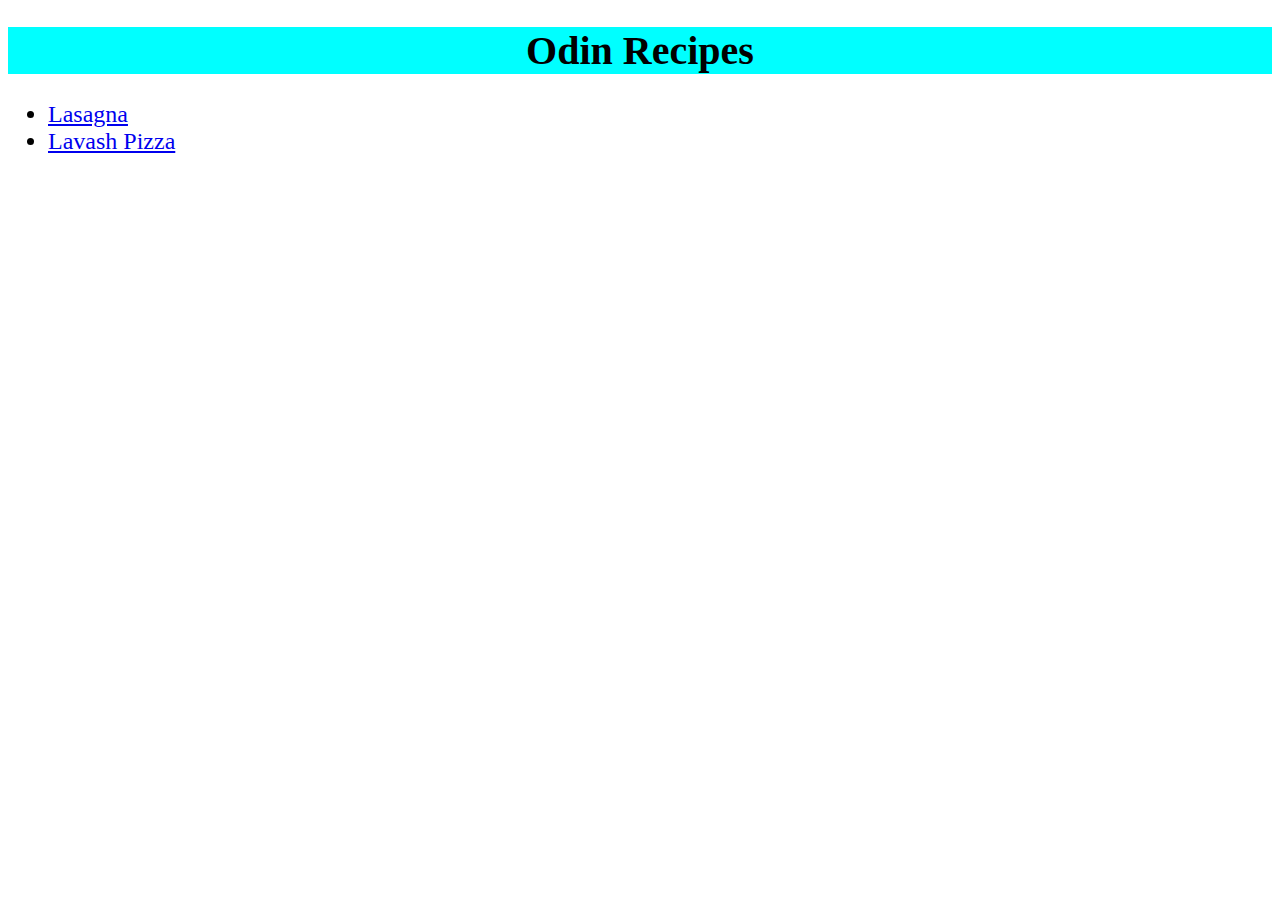
<file: index.html>
<!DOCTYPE html>
<html lang="en">
<head>
    <meta charset="UTF-8">
    <meta name="viewport" content="width=device-width, initial-scale=1.0">
    <title>Odin Recipes</title>
    <link rel="stylesheet" href="style.css">
</head>
<body>
    <h1>Odin Recipes</h1>

<ul>
    <li><a href="recipes/lasagna.html">Lasagna</a></li>
    <li><a href="recipes/lavash-pizza.html">Lavash Pizza</a></li>
</ul>

</body>
</html>
</file>
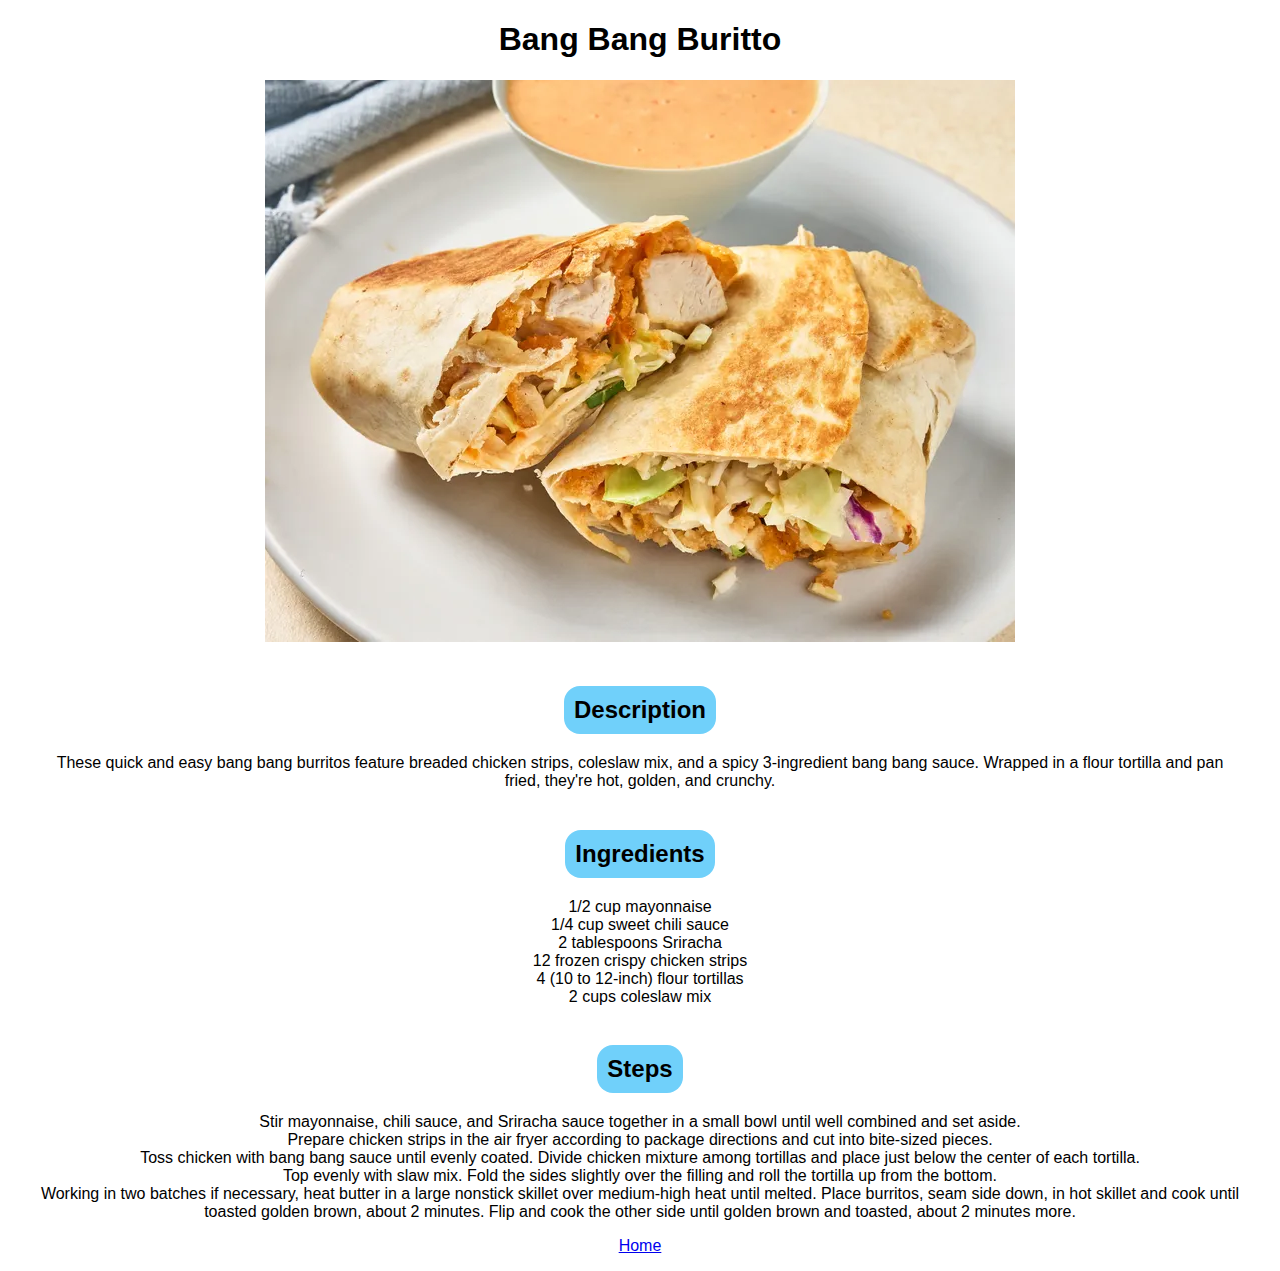
<file: recipes/bang_bang_buritto.html>
<!DOCTYPE html>
<html lang="en">
<head>
    <meta charset="UTF-8">
    <meta name="viewport" content="width=device-width, initial-scale=1.0">
    <link rel="stylesheet" href="../styles.css">
    <title>Bang Bang Buritto</title>

    <style>
        h2 {
            font-size: 24px;
        }
    </style>

</head>
<body>
    <div class="main-content">
        <h1>Bang Bang Buritto</h1>
        
        <img src="../images/bang_bang_buritto.jpg" alt="Bang Bang Buritto">

        <h2 class="section-title">
            <span>Description</span>
        </h2>

        <p>These quick and easy bang bang burritos feature breaded chicken strips, coleslaw mix, and a spicy 3-ingredient bang bang sauce. Wrapped in a flour tortilla and pan fried, they're hot, golden, and crunchy.</p>

        <h2 class="section-title">
            <span>Ingredients</span>
        </h2>

        <ul>
            <li>1/2 cup mayonnaise</li>
            <li>1/4 cup sweet chili sauce</li>
            <li>2 tablespoons Sriracha</li>
            <li>12 frozen crispy chicken strips</li>
            <li>4 (10 to 12-inch) flour tortillas</li>
            <li>2 cups coleslaw mix</li>
        </ul>

        <h2 class="section-title">
            <span>Steps</span>
        </h2>

        <ol>
            <li>Stir mayonnaise, chili sauce, and Sriracha sauce together in a small bowl until well combined and set aside.</li>
            <li>Prepare chicken strips in the air fryer according to package directions and cut into bite-sized pieces.</li>
            <li>Toss chicken with bang bang sauce until evenly coated. Divide chicken mixture among tortillas and place just below the center of each tortilla.</li>
            <li>Top evenly with slaw mix. Fold the sides slightly over the filling and roll the tortilla up from the bottom.</li>
            <li>Working in two batches if necessary, heat butter in a large nonstick skillet over medium-high heat until melted. Place burritos, seam side down, in hot skillet and cook until toasted golden brown, about 2 minutes. Flip and cook the other side until golden brown and toasted, about 2 minutes more.</li>
        </ol>

        <p><a href="../index.html">Home</a></p>
    </div>
</body>
</html>
</file>
<file: style.css>
h1 {
    text-align: center;
    background-color: aqua;
    font-weight: bold;
    font-size: 40px;
}

ul {
    font-size: 24px;
}
</file>
<file: styles.css>
.main-content {
    font-family: Helvetica, Verdana, sans-serif;
    text-align: center;
    max-width: 1200px;
    margin: auto;
}

ol,
ul {
    list-style: none;
    padding: 0;
}

.section-title span {
    background-color: rgb(112, 208, 250);
    padding: 10px;
    border-radius: 1rem;
    display: inline-block;
    margin-top: 20px;
}
</file>
